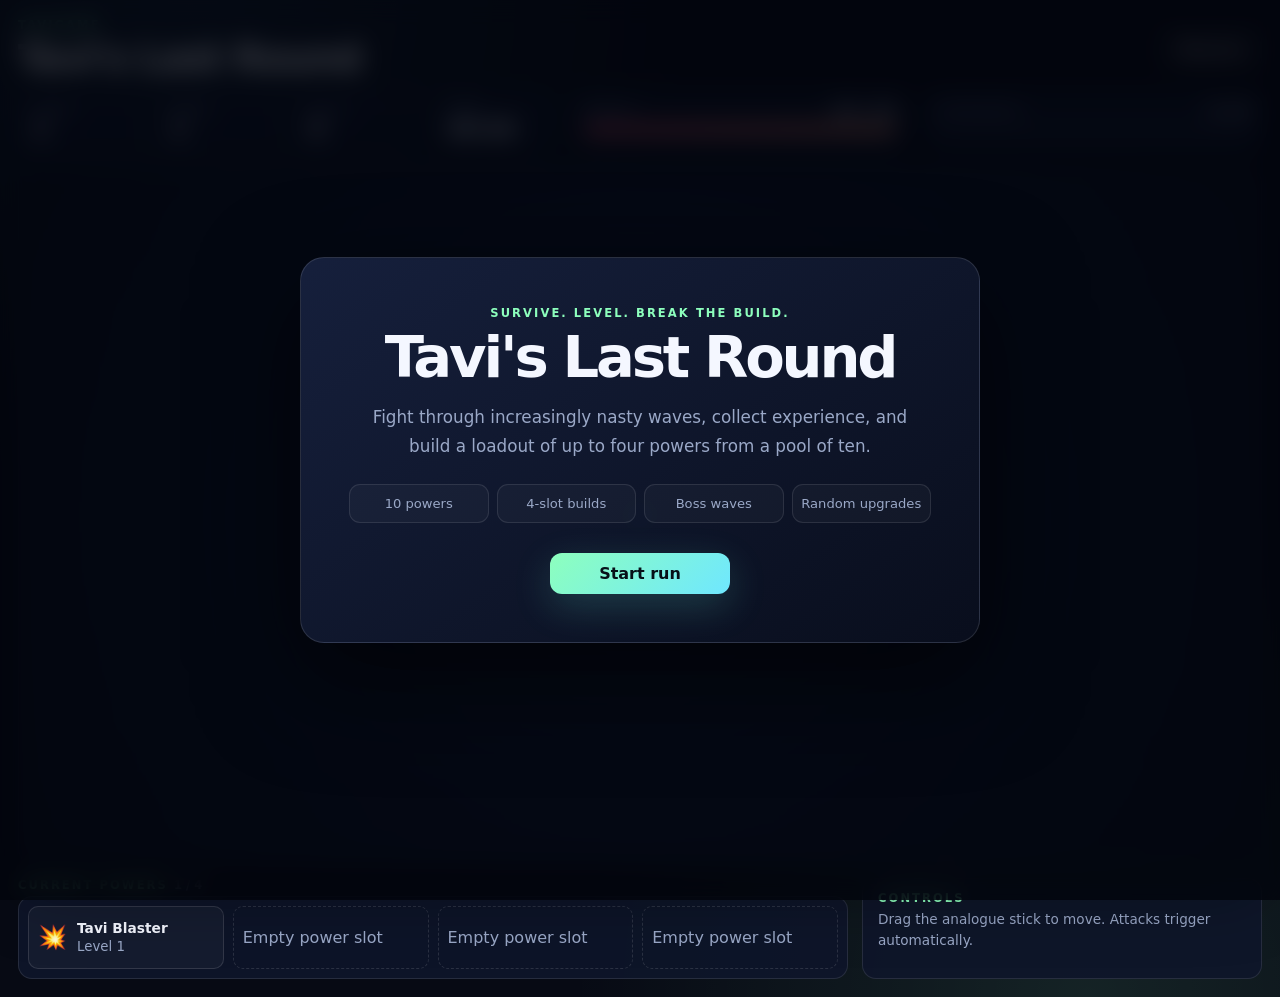
<file: index.html>
<!doctype html>
<html lang="en">
<head>
<meta charset="utf-8">
<meta name="viewport" content="width=device-width,initial-scale=1,maximum-scale=1,user-scalable=no">
<meta name="theme-color" content="#0b1020">
<title>Tavi's Last Round</title>
<link rel="stylesheet" href="styles.css?v=20260701-3">
<link rel="stylesheet" href="mobile-fix.css?v=20260701-3">
</head>
<body>
<main class="game-shell">
<header class="topbar"><div><p class="eyebrow">TAVIGAME</p><h1>Tavi's Last Round</h1></div><button id="pauseButton" class="ghost-button" type="button">Pause</button></header>
<section class="hud" aria-label="Game status">
<div class="stat"><span>Level</span><strong id="levelValue">1</strong></div><div class="stat"><span>Wave</span><strong id="waveValue">1</strong></div><div class="stat"><span>Kills</span><strong id="killsValue">0</strong></div><div class="stat"><span>Time</span><strong id="timeValue">00:00</strong></div>
<div class="health-panel"><div class="bar-label"><span>Health</span><strong id="healthValue">100 / 100</strong></div><div class="bar"><div id="healthBar" class="bar-fill health-fill"></div></div></div>
<div class="xp-panel"><div class="bar-label"><span>Experience</span><strong id="xpValue">0 / 12</strong></div><div class="bar"><div id="xpBar" class="bar-fill xp-fill"></div></div></div>
</section>
<section class="arena-wrap"><canvas id="gameCanvas" width="1280" height="720" aria-label="Game arena"></canvas><div id="announcement" class="announcement"></div><div id="mobileControls" class="mobile-controls" aria-label="Analogue movement stick"></div></section>
<section class="bottom-panel"><div><p class="panel-label">Current powers <span id="slotCounter">0 / 4</span></p><div id="powerSlots" class="power-slots"></div></div><div class="controls-card"><p class="panel-label">Controls</p><p>Drag the analogue stick to move. Attacks trigger automatically.</p></div></section>
</main>
<div id="startModal" class="modal open" role="dialog" aria-modal="true"><div class="modal-card intro-card"><p class="eyebrow">SURVIVE. LEVEL. BREAK THE BUILD.</p><h2>Tavi's Last Round</h2><p>Fight through increasingly nasty waves, collect experience, and build a loadout of up to four powers from a pool of ten.</p><div class="feature-grid"><span>10 powers</span><span>4-slot builds</span><span>Boss waves</span><span>Random upgrades</span></div><button id="startButton" class="primary-button" type="button">Start run</button></div></div>
<div id="levelModal" class="modal" role="dialog" aria-modal="true"><div class="modal-card upgrade-card"><p class="eyebrow">LEVEL UP</p><h2>Choose one power</h2><p>Pick a new ability or improve one already in your build.</p><div id="powerChoices" class="power-choices"></div><button id="rerollButton" class="ghost-button reroll-button" type="button">Reroll (<span id="rerollsValue">1</span>)</button></div></div>
<div id="gameOverModal" class="modal" role="dialog" aria-modal="true"><div class="modal-card results-card"><p class="eyebrow">RUN OVER</p><h2>Tavi got folded.</h2><div id="results" class="results"></div><button id="restartButton" class="primary-button" type="button">Run it back</button></div></div>
<script type="module" src="app-small.js"></script>
</body>
</html>
</file>
<file: styles.css>
:root {
  color-scheme: dark;
  --bg: #070a14;
  --panel: rgba(15, 22, 43, 0.92);
  --line: rgba(255, 255, 255, 0.1);
  --text: #f4f7ff;
  --muted: #9aa8c7;
  --accent: #8dffbd;
  font-family: Inter, ui-sans-serif, system-ui, -apple-system, BlinkMacSystemFont, "Segoe UI", sans-serif;
}
* { box-sizing: border-box; }
body {
  margin: 0;
  min-height: 100vh;
  color: var(--text);
  background: radial-gradient(circle at 15% 0%, rgba(98,184,255,.12), transparent 34%), radial-gradient(circle at 85% 100%, rgba(141,255,189,.1), transparent 35%), var(--bg);
}
button { font: inherit; }
.game-shell { width: min(1500px,100%); margin: 0 auto; padding: 18px; }
.topbar,.bottom-panel { display: flex; gap: 14px; align-items: center; }
.topbar { justify-content: space-between; margin-bottom: 12px; }
h1,h2,p { margin-top: 0; }
h1 { margin-bottom: 0; font-size: clamp(1.5rem,3vw,2.35rem); letter-spacing: -.04em; }
h2 { font-size: clamp(2rem,5vw,3.6rem); letter-spacing: -.055em; margin-bottom: 12px; }
.eyebrow,.panel-label { color: var(--accent); font-size: .72rem; font-weight: 900; letter-spacing: .18em; text-transform: uppercase; margin-bottom: 4px; }
.ghost-button,.primary-button { border: 1px solid var(--line); border-radius: 12px; padding: 11px 18px; color: var(--text); cursor: pointer; transition: transform 120ms ease,border-color 120ms ease,background 120ms ease; }
.ghost-button { background: rgba(255,255,255,.045); }
.primary-button { min-width: 180px; background: linear-gradient(135deg,var(--accent),#6fe7ff); color: #071018; border: 0; font-weight: 900; box-shadow: 0 12px 38px rgba(100,230,210,.2); }
button:hover { transform: translateY(-2px); border-color: rgba(255,255,255,.25); }
button:disabled { opacity: .45; cursor: default; transform: none; }
.hud { display: grid; grid-template-columns: repeat(4,minmax(84px,.55fr)) minmax(190px,1.5fr) minmax(190px,1.5fr); gap: 14px; margin-bottom: 12px; }
.stat,.health-panel,.xp-panel,.controls-card,.power-slots { border: 1px solid var(--line); background: var(--panel); border-radius: 14px; }
.stat { padding: 10px 14px; }
.stat span,.bar-label span { display: block; color: var(--muted); font-size: .74rem; text-transform: uppercase; letter-spacing: .1em; }
.stat strong { font-size: 1.35rem; }
.health-panel,.xp-panel { padding: 10px 12px; }
.bar-label { display: flex; justify-content: space-between; gap: 10px; margin-bottom: 7px; align-items: baseline; }
.bar-label span { display: inline; }
.bar-label strong { font-size: .78rem; }
.bar { height: 9px; overflow: hidden; border-radius: 999px; background: rgba(255,255,255,.07); }
.bar-fill { height: 100%; width: 0; border-radius: inherit; transition: width 180ms ease; }
.health-fill { background: linear-gradient(90deg,#ff526f,#ff9976); }
.xp-fill { background: linear-gradient(90deg,#55aaff,#7fffd4); }
.arena-wrap { position: relative; overflow: hidden; border: 1px solid rgba(255,255,255,.12); border-radius: 18px; background: #0b1020; box-shadow: 0 24px 70px rgba(0,0,0,.35); }
canvas { display: block; width: 100%; aspect-ratio: 16/9; touch-action: none; }
.announcement { position: absolute; inset: 13% 0 auto; text-align: center; pointer-events: none; font-weight: 950; font-size: clamp(1.7rem,5vw,4.5rem); letter-spacing: -.05em; text-shadow: 0 5px 24px rgba(0,0,0,.65); opacity: 0; transform: scale(.92); transition: opacity 180ms ease,transform 180ms ease; }
.announcement.show { opacity: 1; transform: scale(1); }
.bottom-panel { align-items: stretch; justify-content: space-between; margin-top: 12px; }
.bottom-panel>div:first-child { flex: 1; }
.panel-label span { color: var(--muted); letter-spacing: 0; }
.power-slots { min-height: 83px; padding: 9px; display: grid; grid-template-columns: repeat(4,1fr); gap: 9px; }
.power-slot { min-height: 62px; border: 1px dashed rgba(255,255,255,.12); border-radius: 10px; display: flex; align-items: center; gap: 10px; padding: 9px; color: var(--muted); }
.power-slot.filled { border-style: solid; color: var(--text); background: rgba(255,255,255,.035); }
.power-icon { font-size: 1.45rem; }
.power-slot strong { display: block; font-size: .86rem; }
.power-slot small { color: var(--muted); }
.controls-card { width: min(400px,33%); padding: 12px 15px; }
.controls-card p:last-child { color: var(--muted); line-height: 1.55; margin-bottom: 0; font-size: .85rem; }
kbd { background: rgba(255,255,255,.08); border: 1px solid var(--line); border-bottom-width: 2px; border-radius: 5px; padding: 1px 5px; color: var(--text); }
.modal { position: fixed; inset: 0; z-index: 20; display: none; align-items: center; justify-content: center; padding: 18px; background: rgba(2,5,12,.78); backdrop-filter: blur(12px); }
.modal.open { display: flex; }
.modal-card { width: min(1000px,100%); max-height: 92vh; overflow: auto; padding: clamp(24px,5vw,48px); border: 1px solid rgba(255,255,255,.12); border-radius: 24px; background: linear-gradient(145deg,rgba(22,32,61,.98),rgba(9,14,29,.98)); box-shadow: 0 35px 100px rgba(0,0,0,.6); }
.intro-card,.results-card { max-width: 680px; text-align: center; }
.intro-card>p:not(.eyebrow) { color: var(--muted); font-size: 1.05rem; line-height: 1.7; max-width: 560px; margin-inline: auto; }
.feature-grid { display: grid; grid-template-columns: repeat(4,1fr); gap: 8px; margin: 24px 0 30px; }
.feature-grid span { border: 1px solid var(--line); border-radius: 11px; padding: 11px 8px; color: var(--muted); background: rgba(255,255,255,.03); font-size: .82rem; }
.upgrade-card>p:not(.eyebrow) { color: var(--muted); }
.power-choices { display: grid; grid-template-columns: repeat(4,1fr); gap: 12px; margin: 24px 0 18px; }
.power-choice { text-align: left; min-height: 260px; padding: 19px; border-radius: 16px; border: 1px solid var(--line); background: rgba(255,255,255,.035); color: var(--text); cursor: pointer; transition: transform 140ms ease,border-color 140ms ease,background 140ms ease; }
.power-choice:hover { transform: translateY(-5px); border-color: var(--accent); background: rgba(141,255,189,.07); }
.power-choice .choice-icon { font-size: 2.3rem; display: block; margin-bottom: 20px; }
.power-choice h3 { margin: 0 0 8px; font-size: 1.08rem; }
.power-choice p { color: var(--muted); line-height: 1.5; font-size: .87rem; }
.power-choice .choice-level { display: inline-block; margin-top: 14px; color: var(--accent); font-size: .74rem; font-weight: 850; text-transform: uppercase; letter-spacing: .08em; }
.reroll-button { display: block; margin-left: auto; }
.results { display: grid; grid-template-columns: repeat(3,1fr); gap: 10px; margin: 28px 0; }
.result { border: 1px solid var(--line); border-radius: 13px; padding: 15px; background: rgba(255,255,255,.03); }
.result span { display: block; color: var(--muted); font-size: .72rem; text-transform: uppercase; letter-spacing: .1em; }
.result strong { font-size: 1.55rem; }
.mobile-controls { display: none; position: absolute; left: 15px; bottom: 15px; width: 138px; height: 138px; grid-template-columns: repeat(3,1fr); grid-template-rows: repeat(3,1fr); gap: 4px; }
.mobile-controls button { border: 1px solid rgba(255,255,255,.15); background: rgba(5,9,20,.68); color: white; border-radius: 10px; touch-action: none; }
.mobile-controls button:nth-child(1) { grid-column: 2; grid-row: 1; }
.mobile-controls button:nth-child(2) { grid-column: 1; grid-row: 2; }
.mobile-controls button:nth-child(3) { grid-column: 2; grid-row: 2; }
.mobile-controls button:nth-child(4) { grid-column: 3; grid-row: 2; }
@media(max-width:900px){.hud{grid-template-columns:repeat(4,1fr)}.health-panel,.xp-panel{grid-column:span 2}.bottom-panel{display:block}.controls-card{width:100%;margin-top:10px}.power-choices{grid-template-columns:repeat(2,1fr)}.mobile-controls{display:grid}}
@media(max-width:580px){.game-shell{padding:8px}.topbar{padding:5px 4px}.hud{gap:6px}.stat{padding:8px}.stat strong{font-size:1.05rem}.health-panel,.xp-panel{padding:8px}.power-slots{grid-template-columns:repeat(2,1fr)}.feature-grid{grid-template-columns:repeat(2,1fr)}.power-choices{grid-template-columns:1fr}.power-choice{min-height:0}.results{grid-template-columns:1fr}}
</file>
<file: mobile-fix.css>
@media (hover: none), (pointer: coarse) {
  html,
  body,
  .arena-wrap,
  #gameCanvas,
  .mobile-controls,
  .mobile-controls *,
  button {
    -webkit-user-select: none !important;
    user-select: none !important;
    -webkit-touch-callout: none !important;
    -webkit-tap-highlight-color: transparent;
  }

  .arena-wrap,
  #gameCanvas,
  .mobile-controls,
  .mobile-controls * {
    touch-action: none !important;
  }
}
</file>
